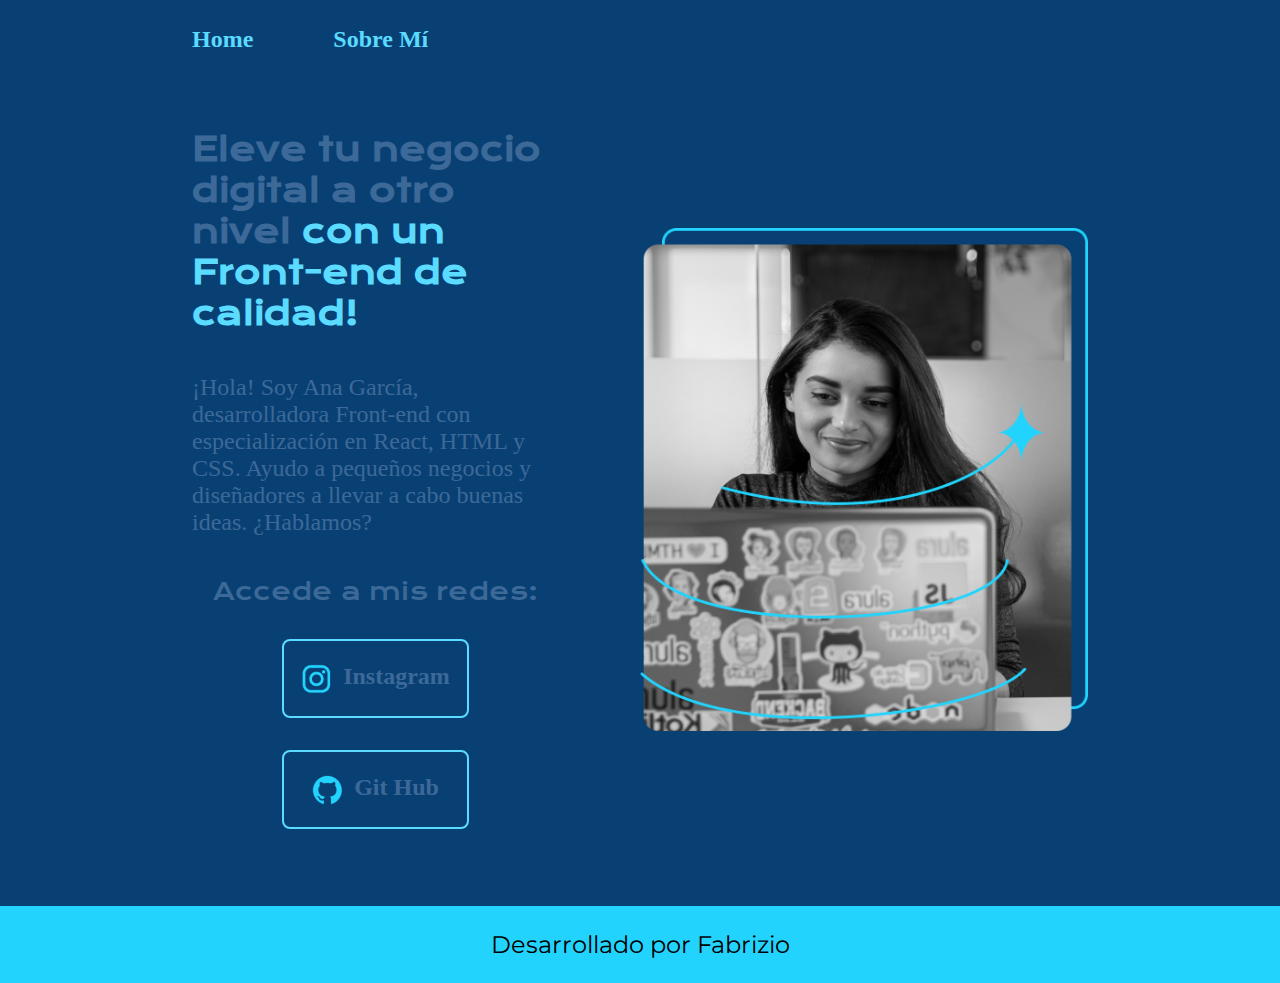
<file: index.html>
<!DOCTYPE html>
<html lang="es-mx">
<head>
    <meta charset="UTF-8">
    <meta name="viewport" content="width=device-width, initial-scale=1.0">
    <title>Portafolio</title>
    <link rel="stylesheet" href="./styles/style.css">
</head>
<body>
    <header class="header">
        <nav class="header__menu">
            <a class="header__menu__link" href="index.html">Home</a>
            <a class="header__menu__link" href="about.html">Sobre Mí</a>
        </nav>
    </header>
    <main class="presentacion">
        <section class="presentacion__contenido">
            <h1 class="presentacion__contenido__titulo">Eleve tu negocio digital a otro nivel <strong class="titulo-destaque">con un Front-end de calidad!</strong></h1>
            <p class="presentacion__contenido__texto">¡Hola! Soy Ana García, desarrolladora Front-end con 
                especialización en React, HTML y CSS. Ayudo a pequeños negocios y 
                diseñadores a llevar a cabo buenas ideas. ¿Hablamos?
            </p>
            <div class="presentacion__enlaces">
                <h2 class="presentacion__enlaces_subtitulo">Accede a mis redes:</h2>
                <a class="presentacion__enlaces__link" href="https://www.instagram.com/">
                    <img src="./assets/instagram.png" alt="">
                    Instagram</a>
                <a class="presentacion__enlaces__link" href="https://www.github.com/">
                    <img src="./assets/github.png" alt="">
                    Git Hub</a>
            </div>
        </section>
        <img class="presentacion__imagen" src="./assets/Imagem.png" alt="Imagen de Ana García trabajando">
    </main>
    <footer class="footer">
        <P>Desarrollado por Fabrizio</P>
    </footer>
</body>
</html>
</file>
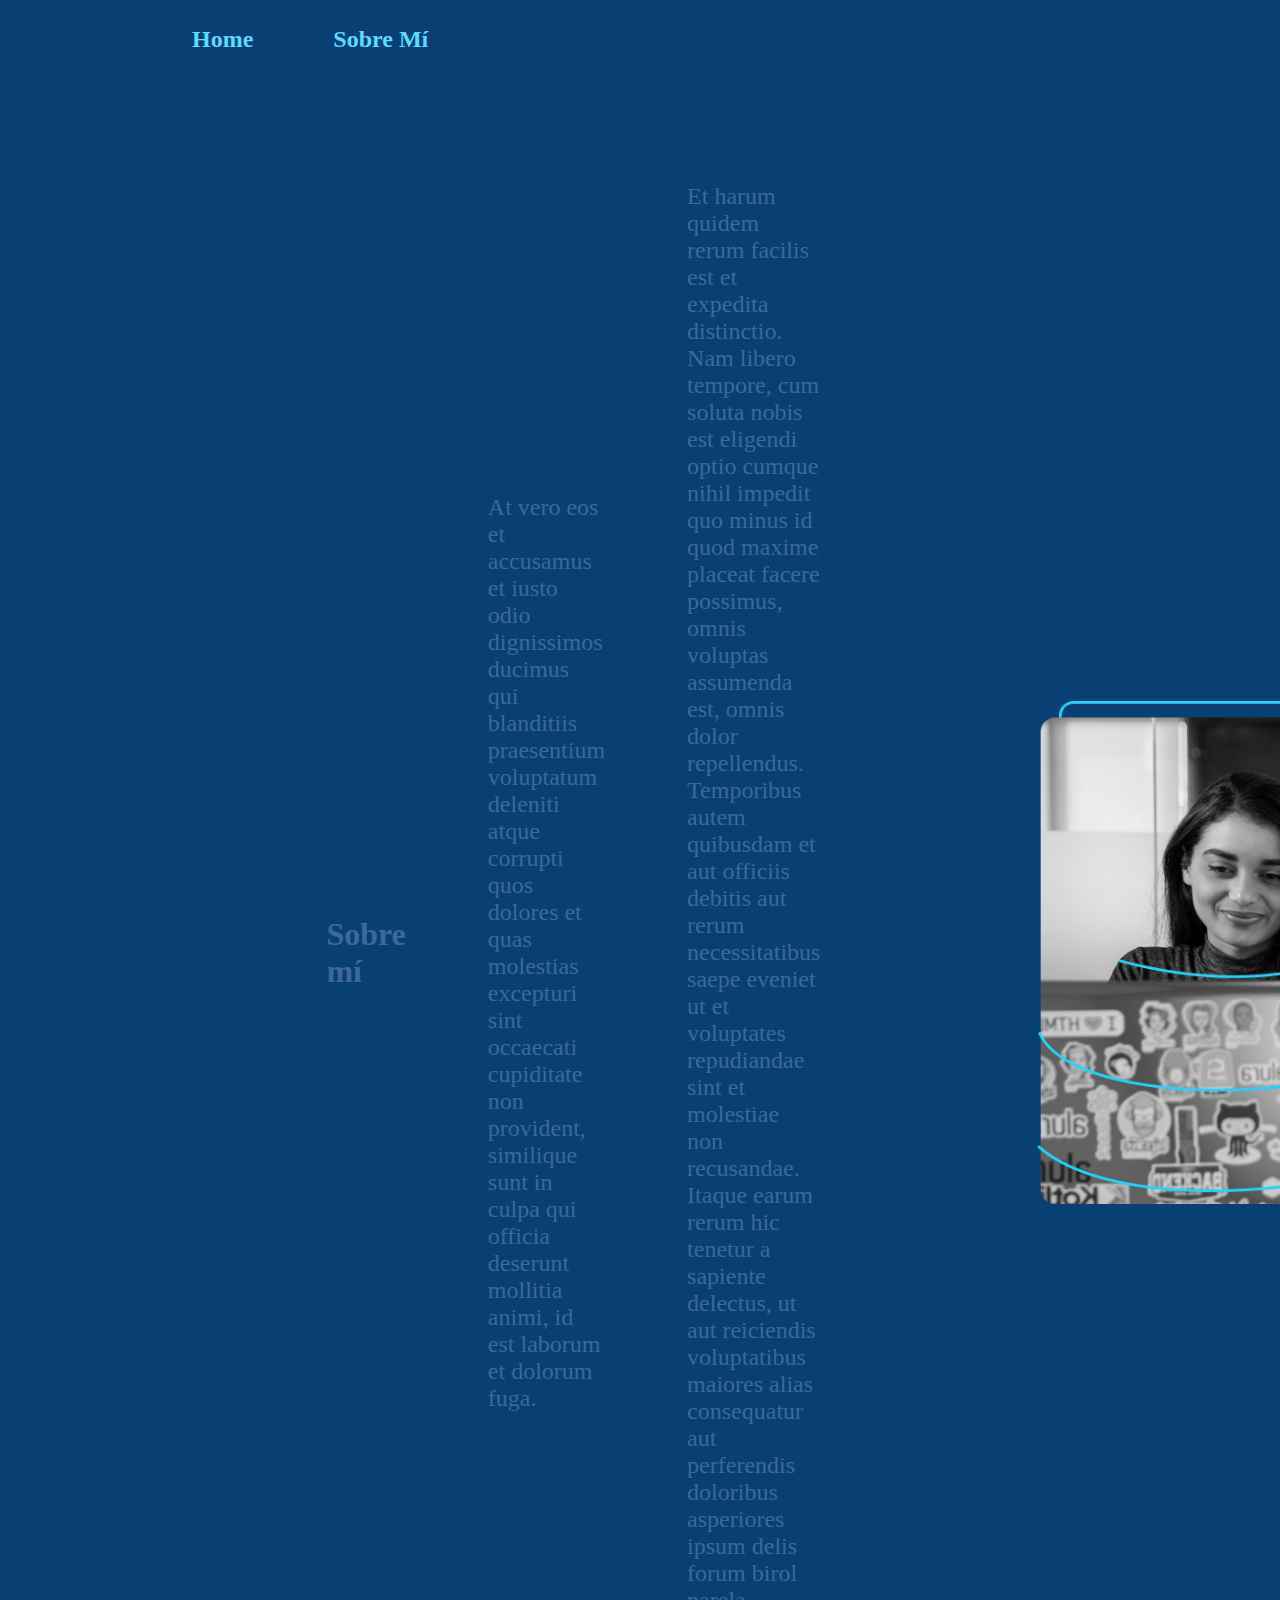
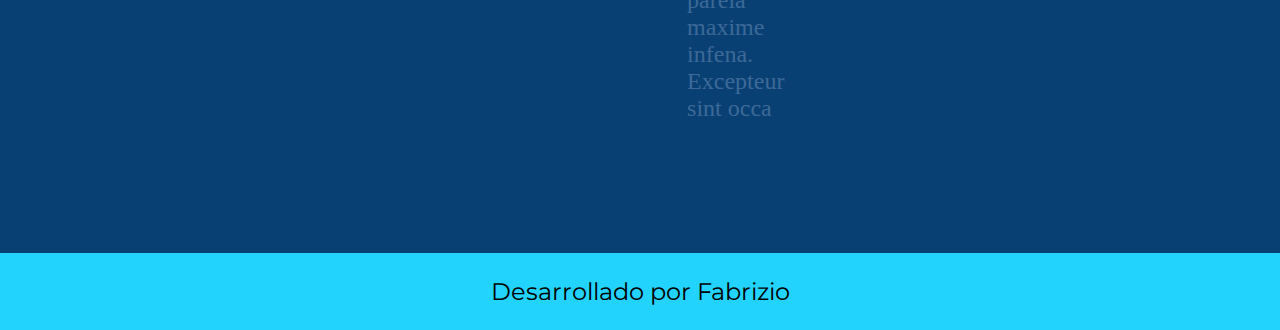
<file: about.html>
<!DOCTYPE html>
<html lang="es-mx">
<head>
    <meta charset="UTF-8">
    <meta name="viewport" content="width=device-width, initial-scale=1.0">
    <title>Sobre Mí</title>
    <link rel="stylesheet" href="./styles/style.css">
</head>
<body>
    <header class="header">
        <nav class="header__menu">
            <a class="header__menu__link" href="index.html">Home</a>
            <a class="header__menu__link" href="about.html">Sobre Mí</a>
        </nav>
    </header>
    <main class="presentacion">
        <section class="presentacion">
            <h1 class="presentacion__contenido">Sobre mí</h1>
            <p class="presentacion__contenido__texto">At vero eos et accusamus et iusto odio dignissimos ducimus qui blanditiis praesentium voluptatum deleniti
                atque corrupti quos dolores et quas molestias excepturi sint occaecati cupiditate non provident,
                similique sunt in culpa qui officia deserunt mollitia animi, id est laborum et dolorum fuga.
            </p>
            <p class="presentacion__contenido__texto">Et harum quidem rerum facilis est et expedita distinctio. Nam libero tempore, cum soluta nobis est
                eligendi optio cumque nihil impedit quo minus id quod maxime placeat facere possimus, omnis voluptas
                assumenda est, omnis dolor repellendus. Temporibus autem quibusdam et aut officiis debitis aut rerum
                necessitatibus saepe eveniet ut et voluptates repudiandae sint et molestiae non recusandae. Itaque earum
                rerum hic tenetur a sapiente delectus, ut aut reiciendis voluptatibus maiores alias consequatur aut
                perferendis doloribus asperiores ipsum delis forum birol parela maxime infena. Excepteur sint occa
            </p>
        </section>
        <img class="presentacion__imagen" src="./assets/Imagem.png" alt="Imagen de Ana García trabajando">
    </main>
    <footer class="footer">
        <P>Desarrollado por Fabrizio</P>
    </footer>
</body>
</html>
</file>
<file: styles/style.css>
@import url('https://fonts.googleapis.com/css2?family=Krona+One&family=Montserrat:ital,wght@0,100..900;1,100..900&display=swap');

:root{
    --color-primario: #094074;
    --color-secundario: #3C6997;
    --color-terciario: #5ADBFF;
    --color-hover: #FFDD4A;

    --fuente-montserrat: "Monserrat", sans serif;
    --fuente-krona: "Krona One", sans serif;
}

* {
    padding: 0;
    margin: 0;
}
body{
    background-color: var(--color-primario);
    color: var(--color-secundario);
    box-sizing: border-box;
}

.header{
    padding: 2% 0% 0% 15%;
}

.header__menu{
    display: flex;
    gap: 80px;
}

.header__menu__link{
    font-family: var(--fuente-montserrat);
    font-size: 1.5rem; 
    font-weight: 600;
    color: var(--color-terciario);
    text-decoration: none;
}
.presentacion{
    display: flex;
    align-items: center;
    padding: 6% 15%;
    justify-content: space-between;
    gap: 82px;
}

.presentacion__contenido{
    width: 50%;
    display: flex;
    flex-direction: column;
    gap: 40px;
}

.presentacion__contenido__titulo{
    font-size: 2;
    font-family: var(--fuente-krona);
}

.titulo-destaque{
    color: var(--color-terciario);
}

.presentacion__contenido__texto{
    font-size: 1.5rem;
    font-family: var(--fuente-montserrat);
}

.presentacion__enlaces{
    display: flex;
    justify-content: space-between;
    flex-direction: column;
    align-items: center;
    gap: 32px;

}

.presentacion__enlaces_subtitulo{
    font-family: var(--fuente-krona);
    font-size: 1.5rem;
    font-weight: 400;
}

.presentacion__enlaces__link{
    width: 50%;
    text-align: center;
    padding: 21.5px 0; /*el primero es q quiero cambiar y el segundo mantengo con 0 */
    border-radius: 8px;
    font-family: var(--fuente-montserrat);
    font-size: 1.5rem;
    font-weight: 600;
    text-decoration: none;
    color: var(--color-secundario);
    border: 2px solid var(--color-terciario);
    display: flex;
    justify-content: center;
    gap: 10px;
}

.presentacion__enlaces__link:hover{
    background-color: var(--color-primario);

}

.presentacion__imagen{
    width: 50%;
}
.footer{
    background-color: #22D4FD;
    padding: 24px;
    color: #000000;
    text-align: center;
    font-family: "Montserrat", serif;
    font-size: 1.5rem;
}

@media (max-width = 1200px){

    .header{
        padding: 10%;
    }

    .presentacion{
        flex-direction: column-reverse;
        padding: 5%;
    }
    .presentacion__contenido{
        width: auto;
    }
}
</file>
